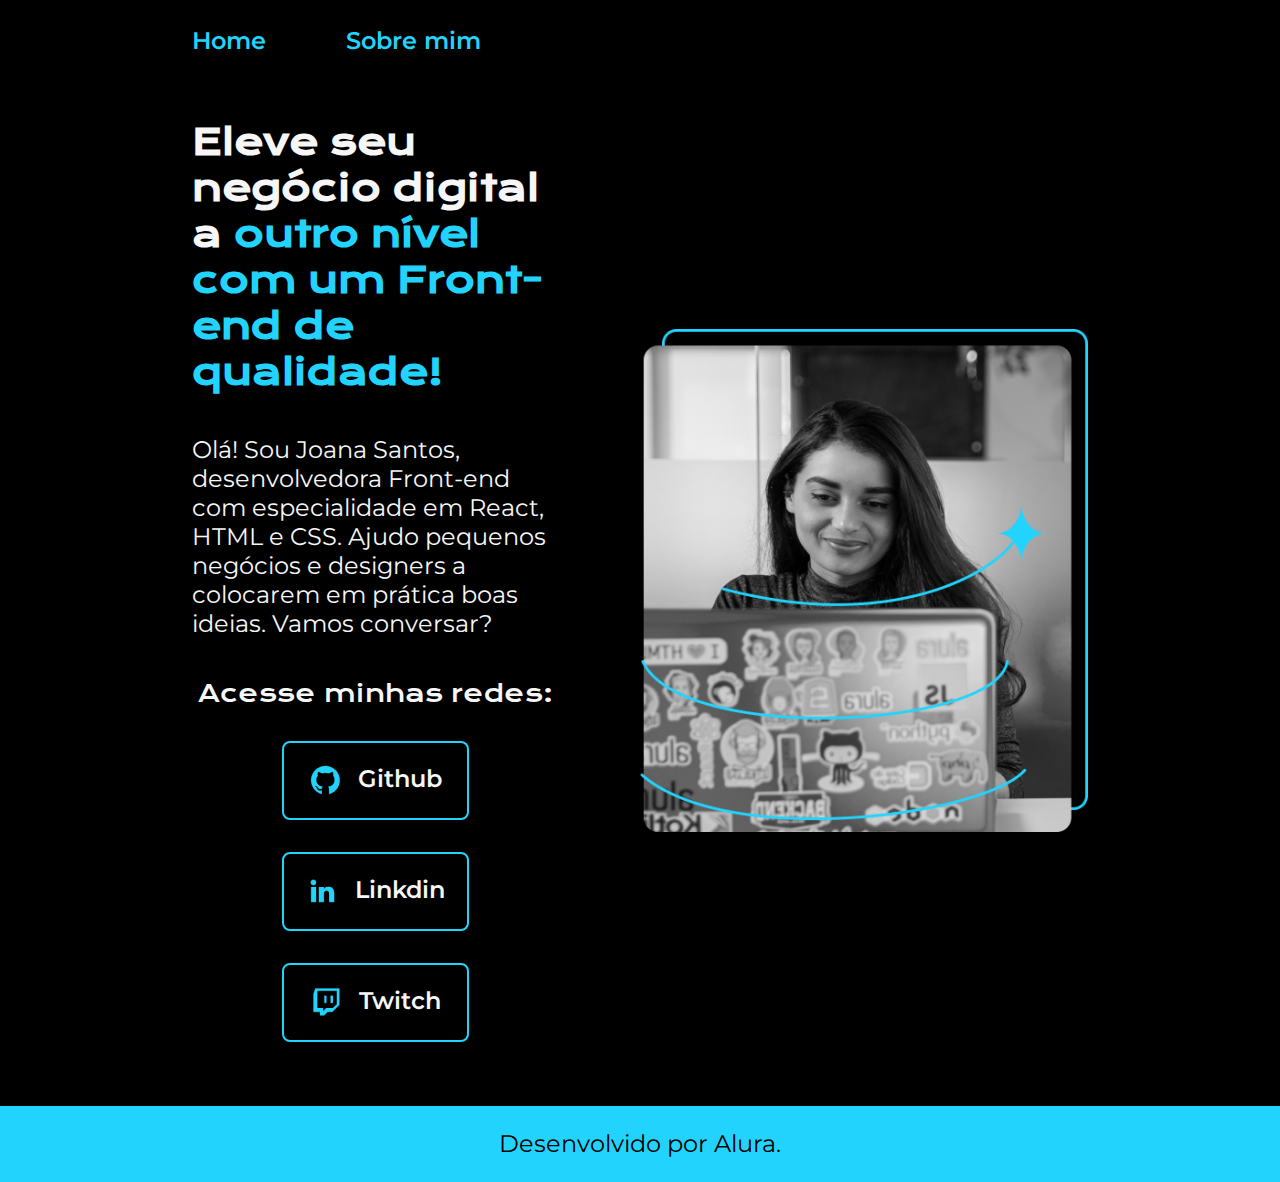
<file: index.html>
<!DOCTYPE html>
<html lang="pt-br">
  <head>
    <meta charset="UTF-8" />
    <meta name="viewport" content="width=device-width, initial-scale=1.0" />
    <title>Portifólio</title>
    <link rel="stylesheet" href="./styles/style.css" />
  </head>
  <body>
    <header class="cabecalho">
      <nav class="cabecalho__menu">
        <a href="index.html" class="cabecalho__menu_link">Home</a>
        <a href="about.html" class="cabecalho__menu_link">Sobre mim</a>
      </nav>
    </header>
    <main class="apresentacao">
      <section class="apresentacao__conteudo">
        <h1 class="apresentacao__conteudo__titulo">
          Eleve seu negócio digital a
          <strong class="titulo-destaque">
            outro nível com um Front-end de qualidade!</strong
          >
        </h1>
        <p class="apresentacao__conteudo__texto">
          Olá! Sou Joana Santos, desenvolvedora Front-end com especialidade em
          React, HTML e CSS. Ajudo pequenos negócios e designers a colocarem em
          prática boas ideias. Vamos conversar?
        </p>
        <div class="apresentacao__links">
          <h2 class="apresentacao__links__link__subtitulo">
            Acesse minhas redes:
          </h2>
          <a href="https://github.com/" class="apresentacao__links__navegacao">
            <img src="./assets/github.png" alt="Github logo" />Github</a
          >
          <a href="https://linkedin.com/" class="apresentacao__links__navegacao"
            ><img src="./assets/linkedin.png" alt="Linkedin logo" />Linkdin</a
          >
          <a
            href="https://www.twitch.com/"
            class="apresentacao__links__navegacao"
            ><img src="./assets/twitch.png" alt="Twitch logo" />Twitch</a
          >
        </div>
      </section>
      <img
        class="apresentacao__imagem"
        src="./assets/Imagem.png"
        alt="Ih lá a moça programando"
      />
    </main>
    <footer class="rodape">
      <p>Desenvolvido por Alura.</p>
    </footer>
  </body>
</html>
</file>
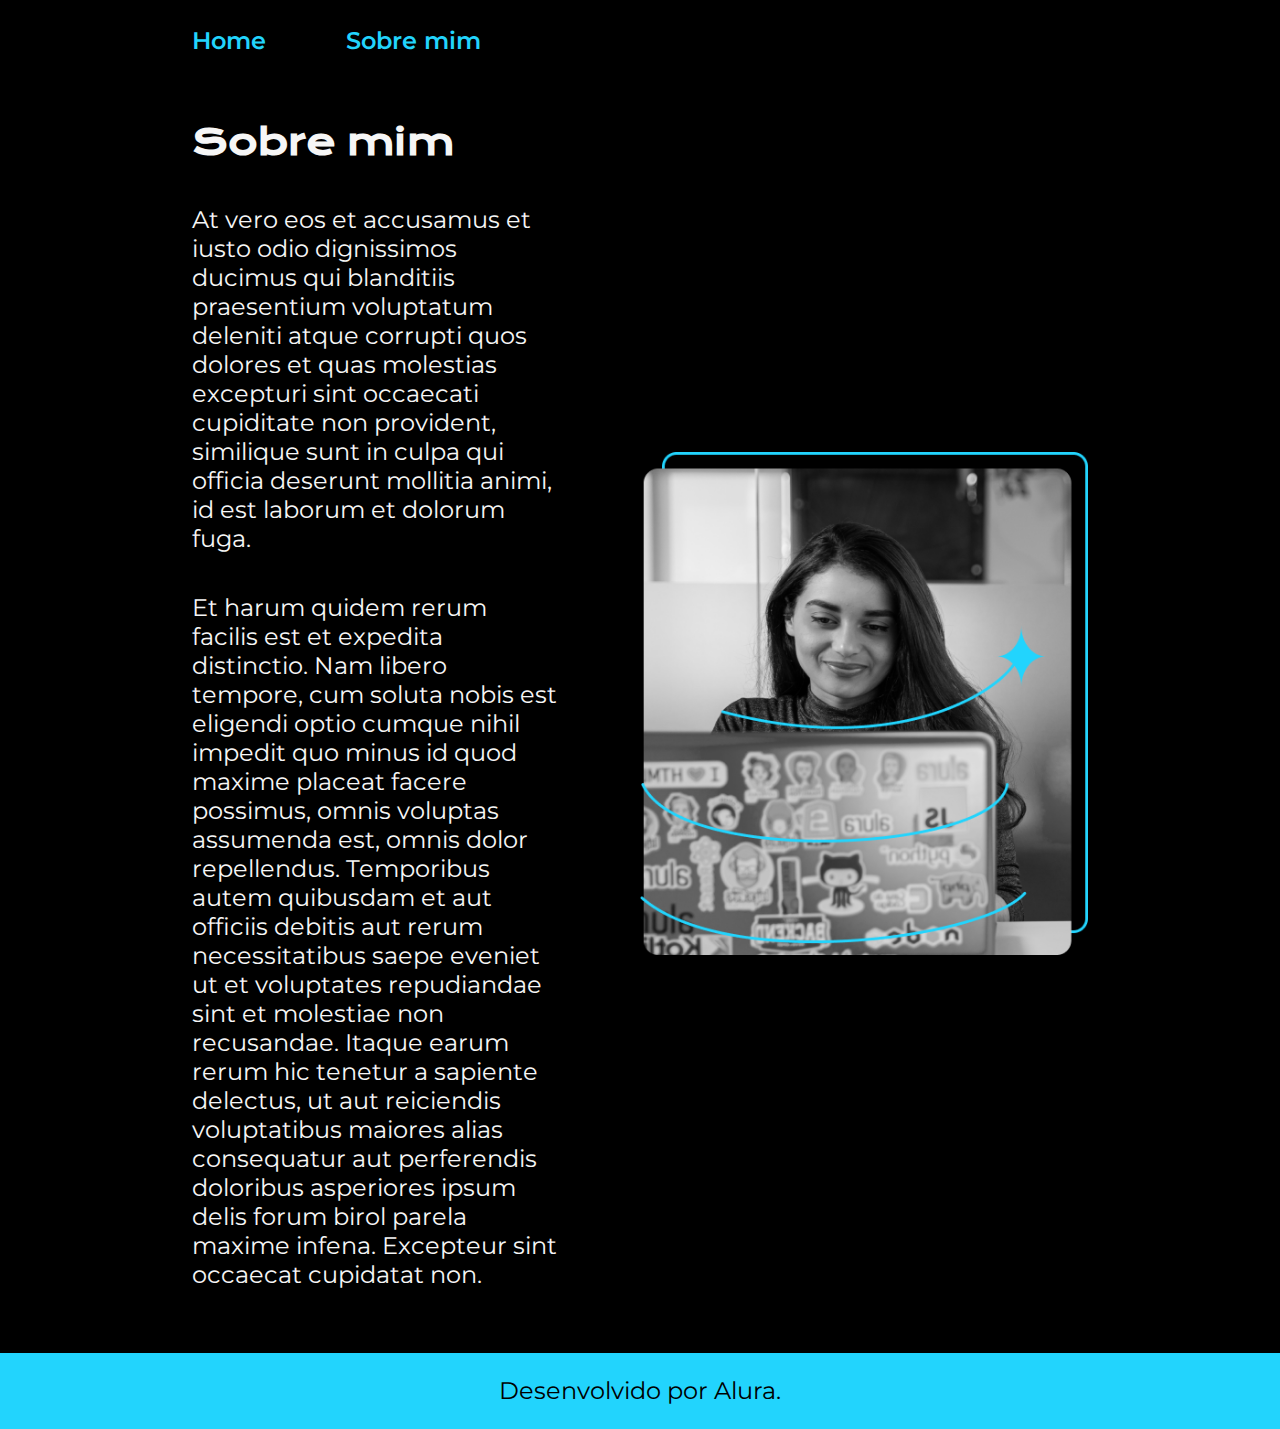
<file: about.html>
<!DOCTYPE html>
<html lang="pt-br">
  <head>
    <meta charset="UTF-8" />
    <meta name="viewport" content="width=device-width, initial-scale=1.0" />
    <title>Sobre mim</title>
    <link rel="stylesheet" href="./styles/style.css" />
  </head>
  <body>
    <header class="cabecalho">
      <nav class="cabecalho__menu">
        <a href="index.html" class="cabecalho__menu_link">Home</a>
        <a href="about.html" class="cabecalho__menu_link">Sobre mim</a>
      </nav>
    </header>
    <main class="apresentacao">
      <section class="apresentacao__conteudo">
        <h1 class="apresentacao__conteudo__titulo">Sobre mim</h1>
        <p class="apresentacao__conteudo__texto">
          At vero eos et accusamus et iusto odio dignissimos ducimus qui
          blanditiis praesentium voluptatum deleniti atque corrupti quos dolores
          et quas molestias excepturi sint occaecati cupiditate non provident,
          similique sunt in culpa qui officia deserunt mollitia animi, id est
          laborum et dolorum fuga.
        </p>
        <p class="apresentacao__conteudo__texto">
          Et harum quidem rerum facilis est et expedita distinctio. Nam libero
          tempore, cum soluta nobis est eligendi optio cumque nihil impedit quo
          minus id quod maxime placeat facere possimus, omnis voluptas assumenda
          est, omnis dolor repellendus. Temporibus autem quibusdam et aut
          officiis debitis aut rerum necessitatibus saepe eveniet ut et
          voluptates repudiandae sint et molestiae non recusandae. Itaque earum
          rerum hic tenetur a sapiente delectus, ut aut reiciendis voluptatibus
          maiores alias consequatur aut perferendis doloribus asperiores ipsum
          delis forum birol parela maxime infena. Excepteur sint occaecat
          cupidatat non.
        </p>
      </section>
      <img
        class="apresentacao__imagem"
        src="./assets/Imagem.png"
        alt="Ih lá a moça programando"
      />
    </main>
    <footer class="rodape">
      <p>Desenvolvido por Alura.</p>
    </footer>
  </body>
</html>
</file>
<file: styles/style.css>
@import url("https://fonts.googleapis.com/css2?family=Krona+One&family=Montserrat:ital,wght@0,100..900;1,100..900&display=swap");

:root {
  --cor-primaria: #000000;
  --cor-secundaria: #f6f6f6;
  --cor-terciaria: #22d4fd;
  --cor-hover: #272727;
  --fonte-principal: "Krona One", sans-serif;
  --fonte-secuntaria: "Montserrat", sans-serif;
}

* {
  margin: 0;
  padding: 0;
}

body {
  box-sizing: border-box;
  background-color: var(--cor-primaria);
  color: var(--cor-secundaria);
}

.cabecalho {
  padding: 2% 0 0 15%;
}
.cabecalho__menu {
  display: flex;
  gap: 80px;
}
.cabecalho__menu_link {
  font-family: var(--fonte-secuntaria);
  font-size: 1.5rem;
  font-weight: 600;
  color: var(--cor-terciaria);
  text-decoration: none;
}

.apresentacao {
  gap: 82px;
  display: flex;
  padding: 5% 15%;
  align-items: center;
  justify-content: space-between;
}

.apresentacao__conteudo {
  width: 50%;
  display: flex;
  flex-direction: column;
  gap: 40px;
}

.apresentacao__conteudo__titulo {
  font-size: 2.25rem;
  font-family: var(--fonte-principal);
}

.titulo-destaque {
  color: var(--cor-terciaria);
}

.apresentacao__conteudo__texto {
  font-family: var(--fonte-secuntaria);
  font-size: 1.5rem;
}

.apresentacao__links {
  display: flex;
  justify-content: space-between;
  flex-direction: column;
  align-items: center;
  gap: 32px;
}

.apresentacao__links__link__subtitulo {
  font-family: var(--fonte-principal);
  font-weight: 400;
  font-size: 1.5rem;
}

.apresentacao__links__navegacao {
  display: flex;
  justify-content: center;
  gap: 16px;
  width: 50%;
  text-align: center;
  padding: 21.5px 0;
  border: 2px solid var(--cor-terciaria);
  text-decoration: none;
  color: var(--cor-secundaria);
  border-radius: 8px;
  font-size: 1.5rem;
  font-family: var(--fonte-secuntaria);
  font-weight: 600;
}

.apresentacao__links__navegacao:hover {
  background-color: var(--cor-hover);
}

.apresentacao__imagem {
  width: 50%;
}

.rodape {
  text-align: center;
  color: var(--cor-primaria);
  background-color: var(--cor-terciaria);
  padding: 23.64px;
  font-family: var(--fonte-secuntaria);
  font-size: 1.5rem;
  font-weight: 400;
}

@media (max-width: 1200px) {
  .cabecalho {
    padding: 10%;
  }
  .cabecalho__menu {
    justify-content: center;
  }
  .apresentacao {
    flex-direction: column-reverse;
    padding: 5%;
  }
  .apresentacao__conteudo {
    width: auto;
  }
}
</file>
